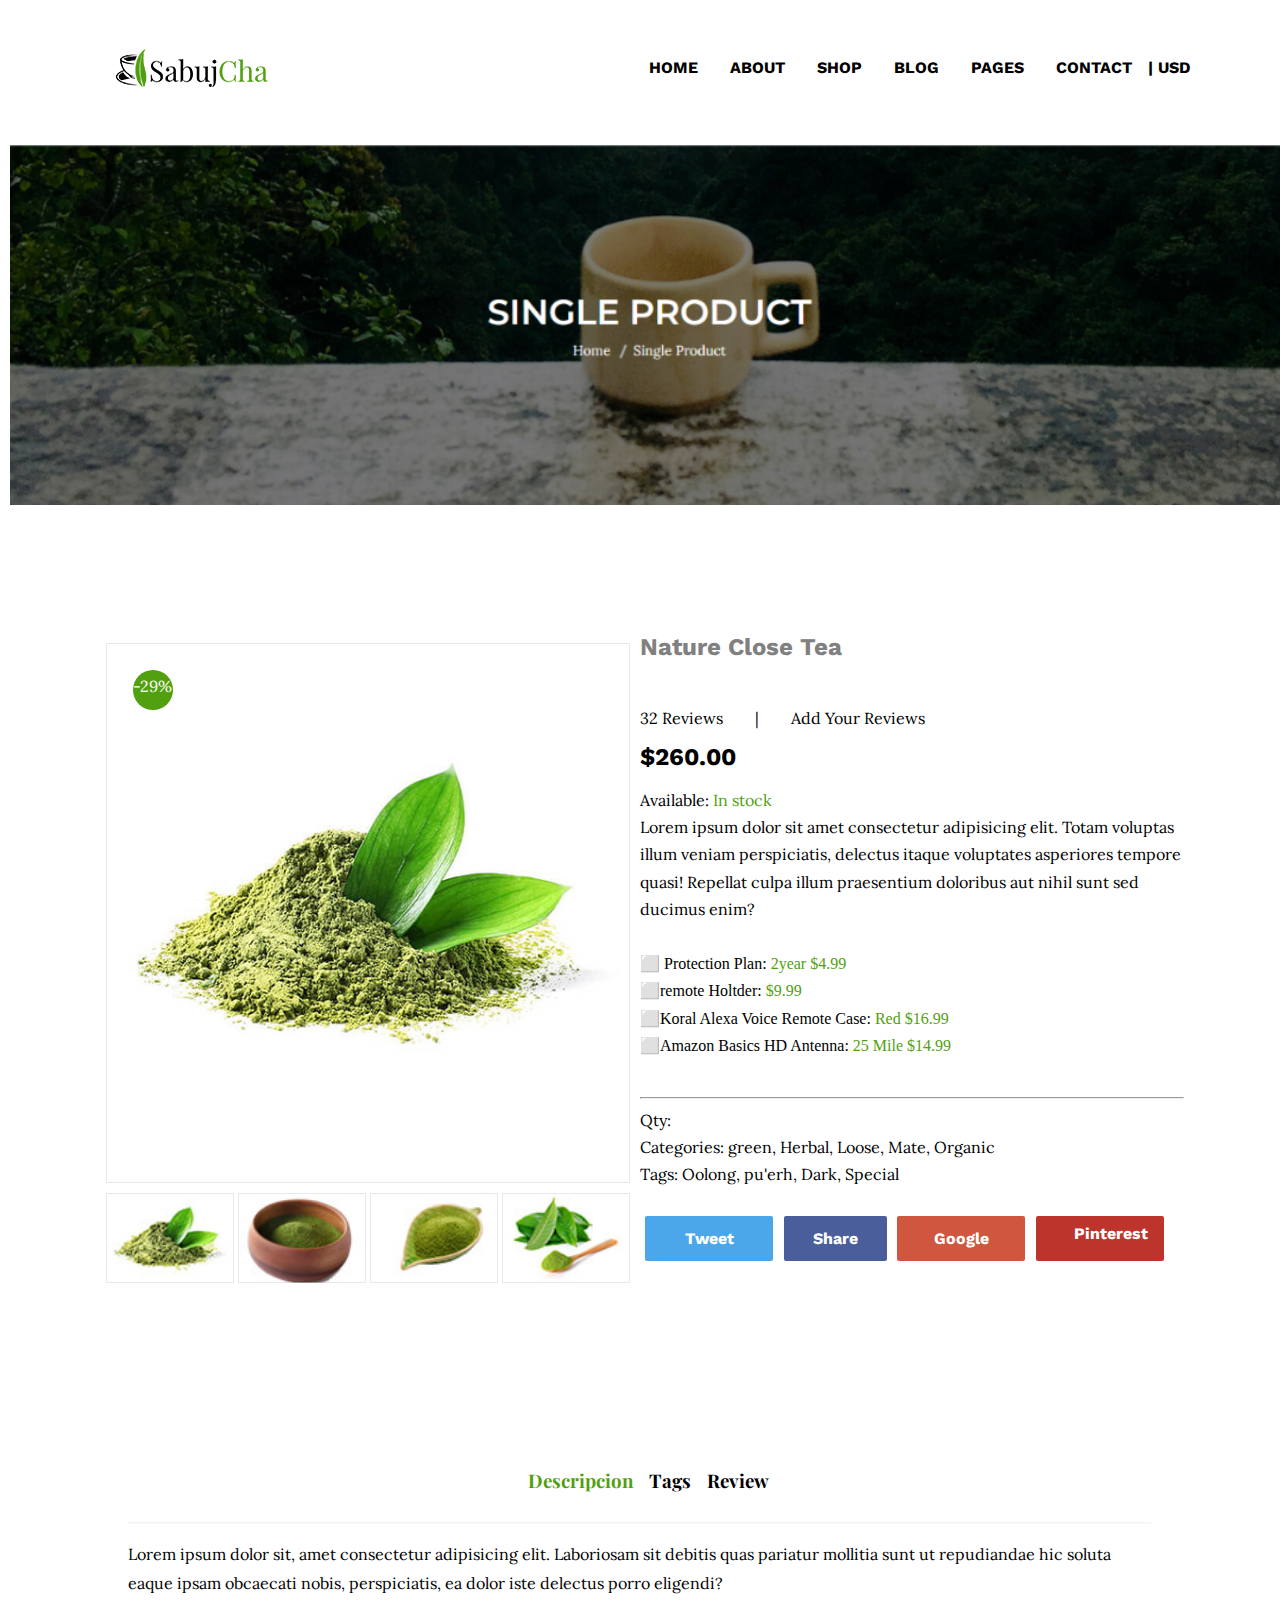
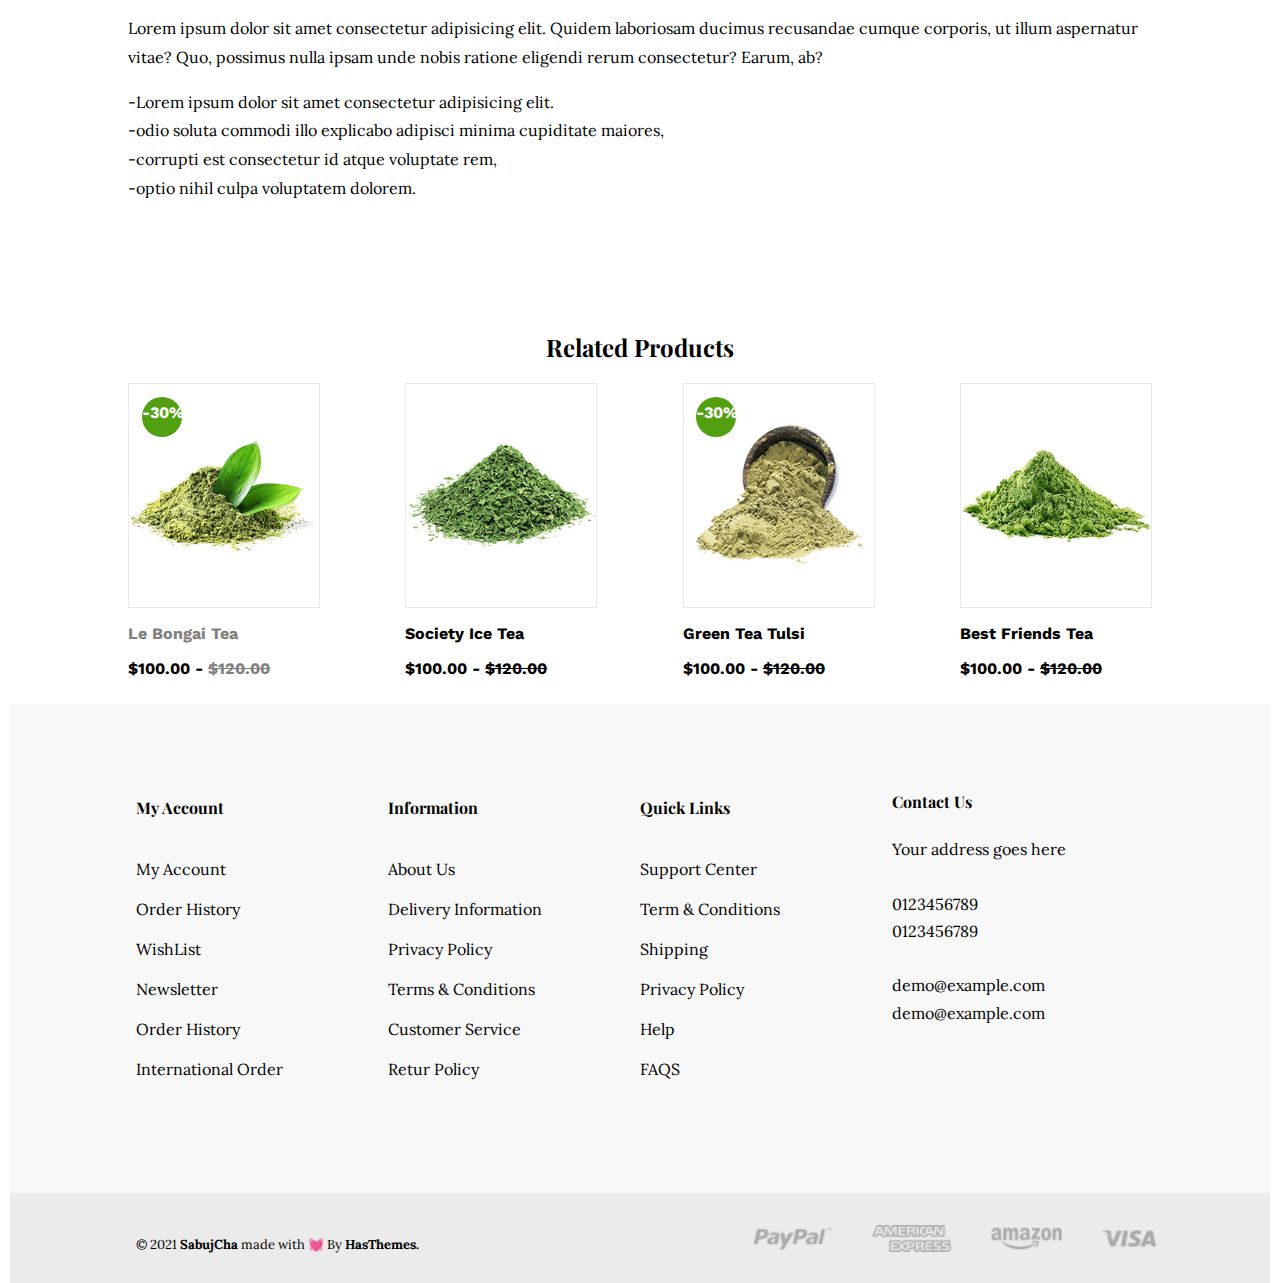
<file: producto.html>
<!DOCTYPE html>
<html lang="en">
<head>
    <meta charset="UTF-8">
    <meta http-equiv="X-UA-Compatible" content="IE=edge">
    <meta name="viewport" content="width=device-width, initial-scale=1.0">
    <title>Producto</title>
    <link rel="stylesheet" href="/style-p.css">
    <link rel="preconnect" href="https://fonts.gstatic.com" crossorigin>
    <link href="https://fonts.googleapis.com/css2?family=Lora&family=Playfair+Display&family=Work+Sans:wght@100;300&display=swap" rel="stylesheet">
</head>
<body>
    
    <header>
        <div class="contenedor-header">
            <div class="logo"></div>
            <nav>
                <a href="/index.html">HOME</a>
                <a href="#">ABOUT</a>
                <a href="#">SHOP</a>
                <a href="#">BLOG</a>
                <a href="#">PAGES</a>
                <a href="#">CONTACT</a>
            </nav>
            <div class="iconos">
                <a href="#">| USD</a>
            </div>
        </div>
    </header>
    <!-- ==================================BANNER========================= -->
    <section id="banner-3"></section>
    <!-- ===============================DESCRIPCION PRODUCTO=============== -->
    <section id="producto-descripcion">
        <div class="imagenes">
            <div class="img-g">
                <p class="descuento">-29%</p>
            </div>
            <div class="img-p">
                <div class="img-p-1"></div>
                <div class="img-p-2"></div>
                <div class="img-p-3"></div>
                <div class="img-p-4"></div>
            </div>
        </div>
        <div class="descripcion">
            <h2><span class="opacidad-titulo">Nature Close Tea</span></h2>
            <div class="text">
                <p>32 Reviews </p>
                <p class="mod">|</p>
                <p class="mod">Add Your Reviews</p>
            </div>
            <h2>$260.00</h2>
            <p>Available: <span class="color-v">In stock</span> <br>Lorem ipsum dolor sit amet consectetur adipisicing elit. Totam voluptas illum veniam perspiciatis, delectus itaque voluptates asperiores tempore quasi! Repellat culpa illum praesentium doloribus aut nihil sunt sed ducimus enim?</p>
            <ul>
                <li>⬜ Protection Plan: <span class="color-v">2year $4.99</span></li>
                <li>⬜remote Holtder: <span class="color-v">$9.99</span></li>
                <li>⬜Koral Alexa Voice Remote Case: <span class="color-v">Red $16.99</span></li>
                <li>⬜Amazon Basics HD Antenna: <span class="color-v">25 Mile $14.99</span></li>
            </ul>
            <hr>
            <p>Qty: </p>
            <p>Categories: green, Herbal, Loose, Mate, Organic <br>Tags: Oolong, pu'erh, Dark, Special</p>
            <div class="botones">
                <button class="T">Tweet</button>
                <button class="F">Share</button>
                <button class="G">Google</button>
                <button class="P">Pinterest</button>
            </div>
        </div>
    </section>
    <!-- ==================================DESCRIPCION=================== -->
    <section id="descripcion-product">
        <div class="secciones">
            <h3><span class="color-v">Descripcion</span></h3>
            <h3>Tags</h3>
            <h3>Review</h3>
        </div>
        <hr>
        <p>Lorem ipsum dolor sit, amet consectetur adipisicing elit. Laboriosam sit debitis quas pariatur mollitia sunt ut repudiandae hic soluta eaque ipsam obcaecati nobis, perspiciatis, ea dolor iste delectus porro eligendi?</p>
        <p>Lorem ipsum dolor sit amet consectetur adipisicing elit. Quidem laboriosam ducimus recusandae cumque corporis, ut illum aspernatur vitae? Quo, possimus nulla ipsam unde nobis ratione eligendi rerum consectetur? Earum, ab?</p>
        <p>-Lorem ipsum dolor sit amet consectetur adipisicing elit. <br> -odio soluta commodi illo explicabo adipisci minima cupiditate maiores, <br>-corrupti est consectetur id atque voluptate rem, <br>-optio nihil culpa voluptatem dolorem.</p>
    </section>
    <!-- =====================================RELACIONADOS=============== -->
    <section id="relacionados">
        <h2>Related Products</h2>
        <div class="contenedor">
            <div class="img">
                <div class="img-1">
                    <p class="descuento">-30%</p>
                </div>
                <p><span class="opacidad-titulo">Le Bongai Tea</span></p>
                <p>$100.00 - <del class="opacidad-titulo">$120.00</del></p>
            </div>
            <div class="img">
                <div class="img-2"></div>
                <p>Society Ice Tea</p>
                <p>$100.00 - <del>$120.00</del></p>
            </div>
            <div class="img">
                <div class="img-3">
                    <p class="descuento">-30%</p>
                </div>
                <p>Green Tea Tulsi</p>
                <p>$100.00 - <del>$120.00</del></p>
            </div>
            <div class="img">
                <div class="img-4"></div>
                <p>Best Friends Tea</p>
                <p>$100.00 - <del>$120.00</del></p>
            </div>
        </div>
    </section>
    <!--=======================================FOOTER====================-->
    <footer>
        <div class="footer">
            <div class="info1">
                <h4>My Account</h4>
                <p>My Account <br>Order History<br>WishList <br>Newsletter <br>Order History <br>International Order</p>
            </div>
            <div class="info2">
                <h4>Information</h4>
                <p>About Us <br>Delivery Information <br>Privacy Policy <br>Terms & Conditions <br>Customer Service <br> Retur Policy</p>
            </div>
            <div class="info3">
                <h4>Quick Links</h4>
                <p>Support Center <br>Term & Conditions <br> Shipping <br>Privacy Policy <br>Help <br>FAQS</p>
            </div>
            <div class="info4">
                <h4>Contact Us</h4>
                <p>Your address goes here <br><br>0123456789 <br>0123456789 <br><br>demo@example.com <br>demo@example.com</p>            
            </div>
        </div>
        <div class="metodo-pago">
            <div class="textos">
                <p>&copy; 2021 <strong>SabujCha</strong> made with 💓 By <strong>HasThemes.</strong></p>
            </div>
            <div class="img"></div>
        </div>
    </footer>
</body>
</html>
</file>
<file: style-p.css>
*{
    box-sizing: border-box;
}
body{
    margin: 0%;
}

h1,h2,h3,h4,h5,h6{
    font-family: 'Playfair Display', serif;
}
p{
    font-family: 'Lora', serif;
}
button{
    font-family: 'Work Sans', sans-serif;
    font-size: 1em;
    font-weight: bold;
    background-color: black;
    color: white;
    width: 20vw;
    height: 5vh;
    border-radius: 2px;
    border: none;
}
.opacidad-titulo{
    color: grey;
}
.color-v{
    color: #529F0F;
}
/*=====================================HEADER=============================*/
.logo{
    background-image: url(/Imagenes/logo.png);
    background-position: center center;
    background-repeat: no-repeat;
    width: 30vw;
    height: 15vh;
}
.contenedor-header{
    display: flex;
    justify-content: space-between;
    align-items: center;
}
nav{
    display: none;
}
.iconos{
    padding-right: 7%;
}
header a{
    text-decoration: none;
    color: black;
    font-family: 'Work Sans', sans-serif;
    font-weight: bold;
}
/*==============================BANNER===================================*/
#banner-3{
    background-image: url(/Imagenes/banner-3.png);
    background-position: center center;
    background-repeat: no-repeat;
    background-size: cover;
    height: 40vh;
    margin: 10px;
}
/*====================================DESCRIPCION=========================*/
#producto-descripcion .img-g{
    background-image: url(/Imagenes/product-detalis-l1.jpg);
    background-position: center center;
    background-repeat: no-repeat;
    background-size: cover;
    height: 60vh;
    margin: 10px;
    border: 1px solid rgba(206, 206, 206, 0.459);
}
#producto-descripcion .descuento{
    width: 70PX;
    height: 70PX;
    background-color: #529F0F;
    border-radius: 50%;
    color: white;
    position: absolute;
    text-align: center;
    font-size: 1.5em;
    margin-left: 2%;
    margin-top: 2%;
    padding-top: 3%;
}
#producto-descripcion .img-p{
    display: flex;
    justify-content: space-around;
    margin: 10px;
    padding-left: 10%;
    padding-right: 10%;
    padding-bottom: 5%;
}
#producto-descripcion .img-p .img-p-1{
    background-image: url(/Imagenes/product-detalis-s1.jpg);
    background-position: center center;
    background-repeat: no-repeat;
    background-size: cover;
    width: 20vw;
    height: 20vh;
    border: 1px solid rgba(206, 206, 206, 0.459);
}
#producto-descripcion .img-p .img-p-2{
    background-image: url(/Imagenes/product-detalis-s2.jpg);
    background-position: center center;
    background-repeat: no-repeat;
    background-size: cover;
    width: 20vw;
    height: 20vh;
    border: 1px solid rgba(206, 206, 206, 0.459);
}
#producto-descripcion .img-p .img-p-3{
    background-image: url(/Imagenes/product-detalis-s3.jpg);
    background-position: center center;
    background-repeat: no-repeat;
    background-size: cover;
    width: 20vw;
    height: 20vh;
    display: none;
}
#producto-descripcion .img-p .img-p-4{
    background-image: url(/Imagenes/product-detalis-s4.jpg);
    background-position: center center;
    background-repeat: no-repeat;
    background-size: cover;
    width: 20vw;
    height: 20vh;
    display: none;
}
#producto-descripcion .descripcion .text{
    display: flex;
    padding-top: 5%;
}
#producto-descripcion .descripcion .mod{
    text-indent: 2em;
    padding-bottom: 2%;
}
#producto-descripcion .descripcion h2{
    margin: 0;
    font-family: 'Work Sans', sans-serif;
    padding-bottom: 3%;
}
#producto-descripcion .descripcion p{
    margin: 0;
    line-height: 170%;
}
#producto-descripcion .descripcion ul{
    list-style: none;
    padding: 0;
    margin-top: 5%;
    line-height: 170%;
}
#producto-descripcion .descripcion hr{
    margin-top: 7%;
}
#producto-descripcion .descripcion .botones{
    margin-top: 5%;
    padding-left: 1%;
}
#producto-descripcion .descripcion .botones .T{
    background-color: #4ca7ea;
}
#producto-descripcion .descripcion .botones .T:hover{
    background-color: #3a84b9;
}
#producto-descripcion .descripcion .botones .F{
    background-color: #495e9a;
    margin-left: 2%;
}
#producto-descripcion .descripcion .botones .F:hover{
    background-color: #374877;
}
#producto-descripcion .descripcion .botones .G{
    background-color: #cf563f;
    margin-left: 2%;
}
#producto-descripcion .descripcion .botones .G:hover{
    background-color: #923d2c;
}
#producto-descripcion .descripcion .botones .P{
    background-color: #bd342c;
    display: flex;
    flex-direction: column;
    margin-top: 3%;
}
#producto-descripcion .descripcion .botones .P:hover{
    background-color: #86241f;
}
/*================================DESCRIPCIONES==========================*/
#descripcion-product .secciones{
    display: flex;
    justify-content: center;
    text-indent: 1em;
}
#descripcion-product{
    margin: 10px;
}
#descripcion-product hr{
    border-color: rgba(206, 206, 206, 0.082);
}
/*====================================RELACIONADOS========================*/
#relacionados h2{
    text-align: center;
}
#relacionados{
    margin-top: 10%;
}
#relacionados .contenedor{
    display: flex;
    justify-content: space-between;
}
#relacionados .img-1{
    background-image: url(/Imagenes/product-1.jpg);
    background-position: center center;
    background-repeat: no-repeat;
    background-size: cover;
    width: 95vw;
    height: 60vh;
    border: 1px solid rgba(206, 206, 206, 0.459);
}
#relacionados .img:first-child{
    margin: auto;
}
#relacionados .descuento{
    width: 70PX;
    height: 70PX;
    background-color: #529F0F;
    border-radius: 50%;
    color: white;
    position: absolute;
    text-align: center;
    font-size: 1.5em;
    margin-left: 2%;
    margin-top: 2%;
    padding-top: 3%;
}
#relacionados .img-2{
    background-image: url(/Imagenes/product-2.jpg);
    background-position: center center;
    background-repeat: no-repeat;
    background-size: cover;
    width: 15vw;
    height: 25vh;
    border: 1px solid rgba(206, 206, 206, 0.459);
}
#relacionados .img-3{
    background-image: url(/Imagenes/product-3.jpg);
    background-position: center center;
    background-repeat: no-repeat;
    background-size: cover;
    width: 15vw;
    height: 25vh;
    border: 1px solid rgba(206, 206, 206, 0.459);
}
#relacionados .img-4{
    background-image: url(/Imagenes/product-4.jpg);
    background-position: center center;
    background-repeat: no-repeat;
    background-size: cover;
    width: 15vw;
    height: 25vh;
    border: 1px solid rgba(206, 206, 206, 0.459);
}
#relacionados .img:nth-child(2){
    display: none;
}
#relacionados .img:nth-child(3){
    display: none;
}
#relacionados .img:nth-child(4){
    display: none;
}
#relacionados .contenedor p{
    font-family: 'Work Sans', sans-serif;
    font-weight: bold;
}
/*=======================FOOTER==========================================*/
footer{
    background-color: #f8f8f8;
    margin: 10px;
    margin-bottom: 0;
}
footer .footer{
    padding-left: 5%;
    padding-top: 5%;
    font-size: medium;
}
.footer .info1{
    line-height: 250%;
}
.footer .info2{
    line-height: 250%;
}
.footer .info3{
    line-height: 250%;
}
.footer .info4{
    line-height: 170%;
}
.metodo-pago{
    height: 20vh;
    background-color: #ebebeb;
    padding: 0%;
}
footer .textos{
    padding-top: 1%;
    font-size: x-large;
    text-align: center;
}
footer .metodo-pago .img{
    background-image: url(/Imagenes/payment.png);
    background-repeat: no-repeat;
    background-position: center center;
    background-size:contain;
    width: 90%;
    height: 30%;
    margin: auto;
}
/*=================================DESKTOP================================*/
@media (min-width: 720px){
    nav {
        display: flex;
        margin-left: auto;
        text-indent: 2em;
    }
    nav a:hover{
        color: #529F0F;
    }
    .contenedor-header:nth-child(2){
        display: flex;
    }
    .iconos{
        text-indent: 1em;
    }
    #banner-3{
        width: 100vw;
    }
    /*================================DESCRIPCION PRODUCTO=?==============*/
    #producto-descripcion{
        display: grid;
        grid-template-columns: 50% 50%;
        margin-top: 10%;
    }
    #producto-descripcion .img-g{
        height: 60vh;
    }
    #producto-descripcion .img-p .img-p-1{
        width: 10vw;
        height: 10vh;
    }
    #producto-descripcion .img-p .img-p-2{
        width: 10vw;
        height: 10vh;
    }
    #producto-descripcion .img-p .img-p-3{
        display: flex;
        border: 1px solid rgba(206, 206, 206, 0.459);
        width: 10vw;
        height: 10vh;
    }
    #producto-descripcion .img-p .img-p-4{
        display: flex;
        border: 1px solid rgba(206, 206, 206, 0.459);
        width: 10vw;
        height: 10vh;
    }
    #producto-descripcion .img-p{
        padding-left: 0%;
        padding-right: 0%;
        justify-content: space-between;
    }
    #producto-descripcion .imagenes{
        margin-left: 15%;
    }
    #producto-descripcion .descripcion{
        margin-right: 15%;
    }
    #producto-descripcion .descuento{
        width: 40PX;
        height: 40PX;
        font-size: 1em;
        padding-top: 0.5%;
    }
    /*====================================================================*/
    #descripcion-product{
        margin: 10%;
        line-height: 180%;
    }
    /*=============================RELACIONADOS==========================*/
    #relacionados .img-1{
        width: 15vw;
        height: 25vh;
    }
    #relacionados .img:nth-child(2){
        display: block;
    }
    #relacionados .img:nth-child(3){
        display: block;
    }
    #relacionados .img:nth-child(4){
        display: block;
    }
    #relacionados .img:first-child{
        margin: 0;
    }
    #relacionados .contenedor{
        margin-left: 10%;
        margin-right: 10%;
    }
    #relacionados .descuento{
        width: 40PX;
        height: 40PX;
        font-size: 1em;
        padding-top: 0.5%;
        margin-left: 1%;
        margin-top: 1%;
    }
    /*=========================================FOOTER====================*/
    footer .footer{
        display: grid;
        grid-template-columns: 25% 25% 25% 25%;
        padding-left: 10%;
        padding-right: 10%;
        padding-bottom: 7%;
    }
    footer .metodo-pago{
        display: flex;
        justify-content: space-between;
        align-items: center;
    }
    footer .metodo-pago .img{
        width: 50%;
        height: 30%;
        margin: 0;
    }
    .metodo-pago{
        height: 10vh;
    }
    footer .textos{
        font-size: small;
        padding-left: 10%;
    }
    /*=================================BOTONES========================*/
    #producto-descripcion .descripcion .botones .T{
        width: 10vw;
    }
    #producto-descripcion .descripcion .botones .F{
        width: 8vw;
    }
    #producto-descripcion .descripcion .botones .G{
        width: 10vw;
    }
    #producto-descripcion .descripcion .botones .P{
        width: 10vw;
        margin-top: 0;
        margin-left: 2%;
        padding-top: 1.5%;
        padding-left: 5%;
    }
    #producto-descripcion .descripcion .botones{
        display: flex;
    }
}
</file>
